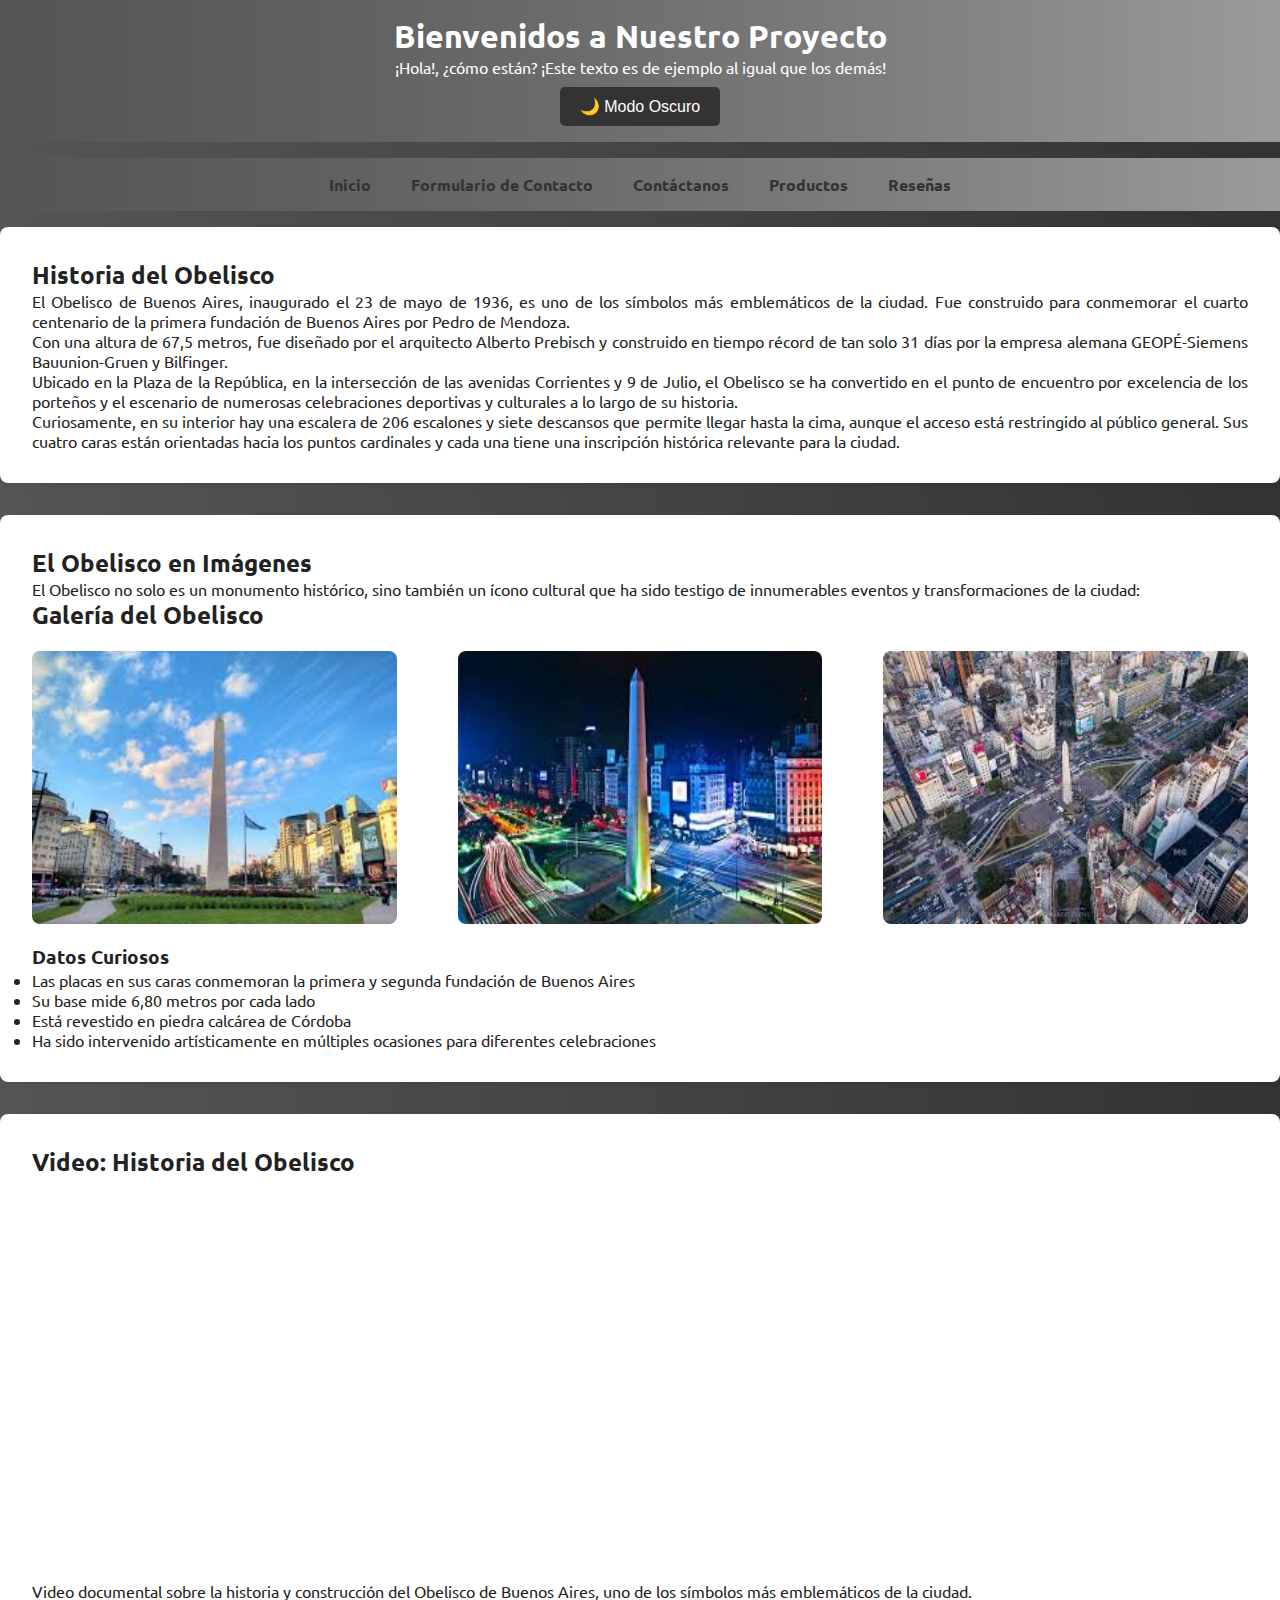
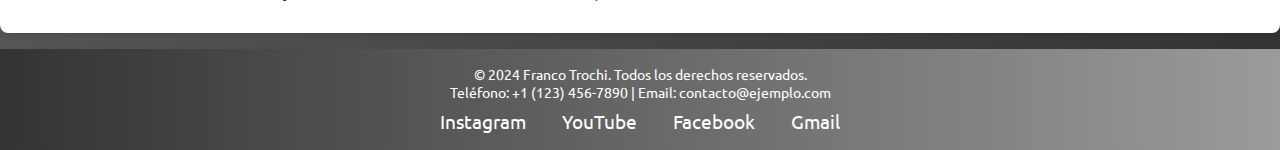
<file: index.html>
<!DOCTYPE html>
<html lang="es">
<head>
  <meta charset="UTF-8">
  <meta name="viewport" content="width=device-width, initial-scale=1.0">
  <meta name="description" content="Conoce la historia y curiosidades del Obelisco de Buenos Aires, uno de los monumentos más emblemáticos de la ciudad.">
  <meta name="keywords" content="Obelisco, Buenos Aires, historia, monumento, Argentina, turismo, cultural, arquitectura">
  <meta name="author" content="Franco Trochi">
  <title>El Obelisco casa de souvenirs</title>
  <link rel="stylesheet" href="proyectodetalentotech_files/style.css">
  <link rel="icon" type="image/x-icon" href="imagenes/favicon.png">
  <link href="https://fonts.googleapis.com/css2?family=Ubuntu:wght@400;700&display=swap" rel="stylesheet">
  <script src="proyectodetalentotech_files/script.js" defer></script>
  <style>
    .carrusel-container {
        display: flex; /* Asegura que las imágenes estén en línea */
        justify-content: space-between; /* Espacio entre las imágenes */
        margin: 20px 0; /* Espaciado arriba y abajo */
    }

    .carrusel-imagen {
        width: 30%; /* Mantiene el ancho de las imágenes */
        border-radius: 8px; /* Bordes redondeados */
        transition: transform 0.3s ease; /* Transición suave al escalar */
    }

    .carrusel-imagen:hover {
        transform: scale(1.1); /* Escalar la imagen al pasar el mouse */
        z-index: 1; /* Asegura que la imagen escalada esté en el frente */
    }
  </style>
</head>
<body>
  
<!-- Sección de presentación -->
<header>
  <h1>Bienvenidos a Nuestro Proyecto</h1>
  <p>¡Hola!, ¿cómo están? ¡Este texto es de ejemplo al igual que los demás!</p>
  <button id="modo-tema" onclick="toggleTema()">🌙 Modo Oscuro</button>
</header>

  <!-- Enlaces a otras secciones -->
  <nav>
    <ul>
      <li><a href="index.html">Inicio</a></li>
      <li><a href="formulario.html">Formulario de Contacto</a></li>
      <li><a href="contacto.html">Contáctanos</a></li>
      <li><a href="productos.html">Productos</a></li>
      <li><a href="Reseñas.html">Reseñas</a></li>
    </ul>
  </nav>

  <!-- Sección de Historia del Obelisco -->
  <section>
    <h2>Historia del Obelisco</h2>
    <p>El Obelisco de Buenos Aires, inaugurado el 23 de mayo de 1936, es uno de los símbolos más emblemáticos de la ciudad. Fue construido para conmemorar el cuarto centenario de la primera fundación de Buenos Aires por Pedro de Mendoza.</p>
    
    <p>Con una altura de 67,5 metros, fue diseñado por el arquitecto Alberto Prebisch y construido en tiempo récord de tan solo 31 días por la empresa alemana GEOPÉ-Siemens Bauunion-Gruen y Bilfinger.</p>
    
    <p>Ubicado en la Plaza de la República, en la intersección de las avenidas Corrientes y 9 de Julio, el Obelisco se ha convertido en el punto de encuentro por excelencia de los porteños y el escenario de numerosas celebraciones deportivas y culturales a lo largo de su historia.</p>
    
    <p>Curiosamente, en su interior hay una escalera de 206 escalones y siete descansos que permite llegar hasta la cima, aunque el acceso está restringido al público general. Sus cuatro caras están orientadas hacia los puntos cardinales y cada una tiene una inscripción histórica relevante para la ciudad.</p>
  </section>

  <!-- Sección de Imágenes y Datos Adicionales del Obelisco -->
  <section>
    <h2>El Obelisco en Imágenes</h2>
    
    <p>El Obelisco no solo es un monumento histórico, sino también un ícono cultural que ha sido testigo de innumerables eventos y transformaciones de la ciudad:</p>
    
    <h2>Galería del Obelisco</h2>
    <div class="carrusel-container">
      <img src="imagenes/obeliscoDeDia.jpg" alt="Obelisco durante el día, vista de la plaza" class="carrusel-imagen">
      <img src="imagenes/obeliscoDeNoche.jpg" alt="Obelisco iluminado de noche, con luces brillantes" class="carrusel-imagen">
      <img src="imagenes/vistaAereaDelObelisco.jpg" alt="Vista aérea del Obelisco desde lo alto con la ciudad de fondo" class="carrusel-imagen">
    </div>
    
    <h3>Datos Curiosos</h3>
    <ul>
      <li>Las placas en sus caras conmemoran la primera y segunda fundación de Buenos Aires</li>
      <li>Su base mide 6,80 metros por cada lado</li>
      <li>Está revestido en piedra calcárea de Córdoba</li>
      <li>Ha sido intervenido artísticamente en múltiples ocasiones para diferentes celebraciones</li>
    </ul>
  </section>

  <!-- Sección de Video -->
  <section class="video-section">
    <h2>Video: Historia del Obelisco</h2>
    <div class="video-container">
      <iframe 
        width="560" 
        height="315" 
        src="https://www.youtube.com/embed/UiRO_eU-cfk" 
        title="Historia del Obelisco de Buenos Aires" 
        frameborder="0" 
        allow="accelerometer; autoplay; clipboard-write; encrypted-media; gyroscope; picture-in-picture; web-share" 
        allowfullscreen>
      </iframe>
    </div>
    <p class="video-description">Video documental sobre la historia y construcción del Obelisco de Buenos Aires, uno de los símbolos más emblemáticos de la ciudad.</p>
  </section>

  <!-- Footer -->
  <footer>
    <p>&copy; 2024 Franco Trochi. Todos los derechos reservados.</p>
    <p>Teléfono: +1 (123) 456-7890 | Email: contacto@ejemplo.com</p>
    <div class="social-icons">
      <a href="https://www.instagram.com" target="_blank" class="icon instagram">Instagram</a>
      <a href="https://www.youtube.com" target="_blank" class="icon youtube">YouTube</a>
      <a href="https://www.facebook.com" target="_blank" class="icon facebook">Facebook</a>
      <a href="mailto:contacto@ejemplo.com" target="_blank" class="icon gmail">Gmail</a>
    </div>
  </footer>

</body>
</html>
</file>
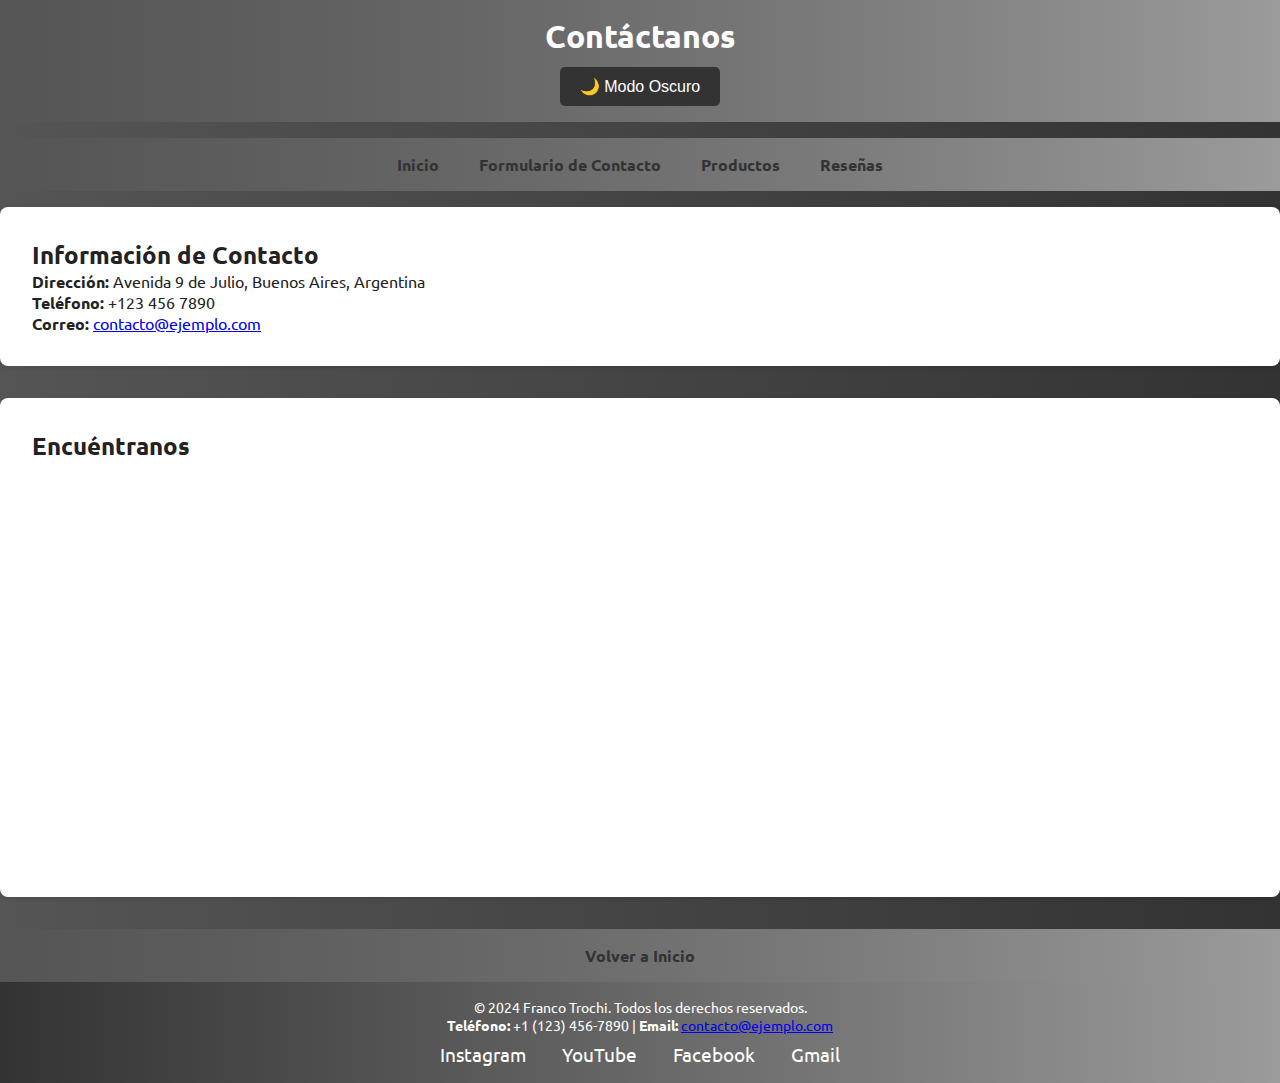
<file: Contacto.html>
<!DOCTYPE html>
<html lang="es">
<head>
  <meta charset="UTF-8">
  <meta name="viewport" content="width=device-width, initial-scale=1.0">
  <meta name="description" content="Ponte en contacto con nosotros. Encuentra nuestra dirección, teléfono y correo electrónico, o visítanos en el Obelisco, Buenos Aires.">
  <meta name="keywords" content="contacto, dirección, teléfono, Obelisco, Buenos Aires, formulario de contacto">
  <title>Contáctanos</title>
  <link rel="stylesheet" href="proyectodetalentotech_files/style.css">
  <link rel="icon" type="image/x-icon" href="imagenes/favicon.png">
  <link href="https://fonts.googleapis.com/css2?family=Ubuntu:wght@400;700&display=swap" rel="stylesheet">
  <script src="proyectodetalentotech_files/script.js" defer></script>
</head>
<body>

  <!-- Encabezado principal -->
  <header>
    <h1>Contáctanos</h1>
    <button id="modo-tema" onclick="toggleTema()">🌙 Modo Oscuro</button>
  </header>

  <!-- Navegación principal -->
  <nav>
    <ul>
      <li><a href="index.html">Inicio</a></li>
      <li><a href="formulario.html">Formulario de Contacto</a></li>
      <li><a href="productos.html">Productos</a></li>
      <li><a href="Reseñas.html">Reseñas</a></li>
    </ul>
  </nav>

  <!-- Información de contacto -->
  <section>
    <h2>Información de Contacto</h2>
    <p><strong>Dirección:</strong> Avenida 9 de Julio, Buenos Aires, Argentina</p>
    <p><strong>Teléfono:</strong> +123 456 7890</p>
    <p><strong>Correo:</strong> <a href="mailto:contacto@ejemplo.com">contacto@ejemplo.com</a></p>
  </section>

  <!-- Mapa de Google con iframe -->
  <section>
    <h2>Encuéntranos</h2>
    <iframe 
      src="https://www.google.com/maps/embed?pb=!1m18!1m12!1m3!1d3284.016888186316!2d-58.38414532358025!3d-34.603734457500266!2m3!1f0!2f0!3f0!3m2!1i1024!2i768!4f13.1!3m3!1m2!1s0x4aa9f0a6da5edb%3A0x11bead4e234e558b!2sObelisco!5e0!3m2!1ses-419!2sar!4v1730202387124!5m2!1ses-419!2sar"
      width="600"
      height="450"
      style="border:0;"
      allowfullscreen=""
      loading="lazy"
      referrerpolicy="no-referrer-when-downgrade"
      title="Ubicación del Obelisco, Buenos Aires"
    ></iframe>
  </section>

  <!-- Enlace de navegación para volver al inicio -->
  <nav>
    <a href="index.html">Volver a Inicio</a>
  </nav>

  <!-- Footer -->
  <footer>
    <p>&copy; 2024 Franco Trochi. Todos los derechos reservados.</p>
    <p><strong>Teléfono:</strong> +1 (123) 456-7890 | <strong>Email:</strong> <a href="mailto:contacto@ejemplo.com">contacto@ejemplo.com</a></p>
    <div class="social-icons">
      <a href="https://www.instagram.com" target="_blank" class="icon instagram" aria-label="Instagram">Instagram</a>
      <a href="https://www.youtube.com" target="_blank" class="icon youtube" aria-label="YouTube">YouTube</a>
      <a href="https://www.facebook.com" target="_blank" class="icon facebook" aria-label="Facebook">Facebook</a>
      <a href="mailto:contacto@ejemplo.com" target="_blank" class="icon gmail" aria-label="Correo electrónico">Gmail</a>
    </div>
  </footer>

</body>
</html>
</file>
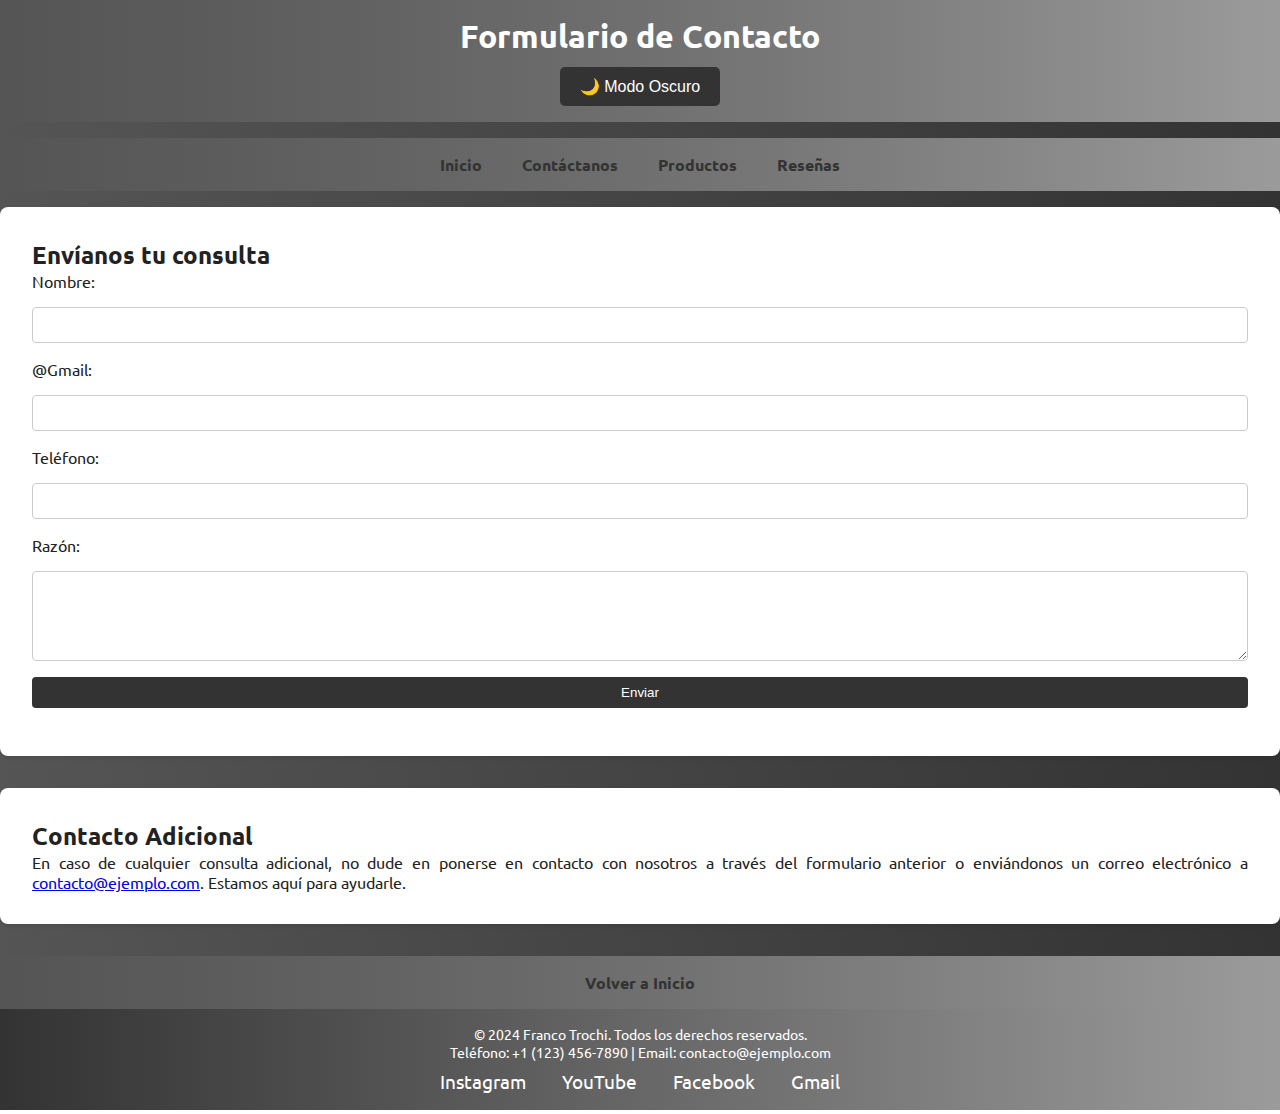
<file: formulario.html>
<!DOCTYPE html>
<html lang="es">
<head>
  <meta charset="UTF-8">
  <meta name="viewport" content="width=device-width, initial-scale=1.0">
  <meta name="description" content="Formulario de contacto para consultas, dudas o comentarios. Contáctanos fácilmente.">
  <title>Formulario de Contacto</title>
  <link rel="stylesheet" href="proyectodetalentotech_files/style.css">
  <link rel="icon" type="image/x-icon" href="imagenes/favicon.png">
  <link href="https://fonts.googleapis.com/css2?family=Ubuntu:wght@400;700&display=swap" rel="stylesheet">
  <script src="proyectodetalentotech_files/script.js" defer></script>
</head>
<body>

  <header>
    <h1>Formulario de Contacto</h1>
    <button id="modo-tema" onclick="toggleTema()">🌙 Modo Oscuro</button>
  </header>

  <nav>
    <ul>
      <li><a href="index.html">Inicio</a></li>
      <li><a href="contacto.html">Contáctanos</a></li>
      <li><a href="productos.html">Productos</a></li>
      <li><a href="Reseñas.html">Reseñas</a></li>
    </ul>
  </nav>

  <!-- Formulario de Contacto -->
  <section>
    <h2>Envíanos tu consulta</h2> <!-- Encabezado secundario para SEO -->
    <form action="https://formspree.io/f/mzzbdqne" method="POST">
      <label for="nombre">Nombre:</label>
      <input type="text" id="nombre" name="nombre" required aria-required="true">

      <label for="email">@Gmail:</label>
      <input type="email" id="email" name="email" required aria-required="true">

      <label for="telefono">Teléfono:</label>
      <input type="tel" id="telefono" name="telefono" required aria-required="true">

      <label for="mensaje">Razón:</label>
      <textarea id="mensaje" name="mensaje" rows="4" required aria-required="true"></textarea>

      <button type="submit">Enviar</button>
    </form>
  </section>

  <section>
    <h2>Contacto Adicional</h2> <!-- Mejora el SEO con un encabezado relevante -->
    <p>En caso de cualquier consulta adicional, no dude en ponerse en contacto con nosotros a través del formulario anterior o enviándonos un correo electrónico a <a href="mailto:contacto@ejemplo.com">contacto@ejemplo.com</a>. Estamos aquí para ayudarle.</p>
  </section>

  <nav>
    <a href="index.html">Volver a Inicio</a>
  </nav>

  <!-- Footer -->
  <footer>
    <p>&copy; 2024 Franco Trochi. Todos los derechos reservados.</p>
    <p>Teléfono: +1 (123) 456-7890 | Email: contacto@ejemplo.com</p>
    <div class="social-icons">
      <a href="https://www.instagram.com" target="_blank" class="icon instagram" aria-label="Instagram">Instagram</a>
      <a href="https://www.youtube.com" target="_blank" class="icon youtube" aria-label="YouTube">YouTube</a>
      <a href="https://www.facebook.com" target="_blank" class="icon facebook" aria-label="Facebook">Facebook</a>
      <a href="mailto:contacto@ejemplo.com" target="_blank" class="icon gmail" aria-label="Gmail">Gmail</a>
    </div>
  </footer>

</body>
</html>
</file>
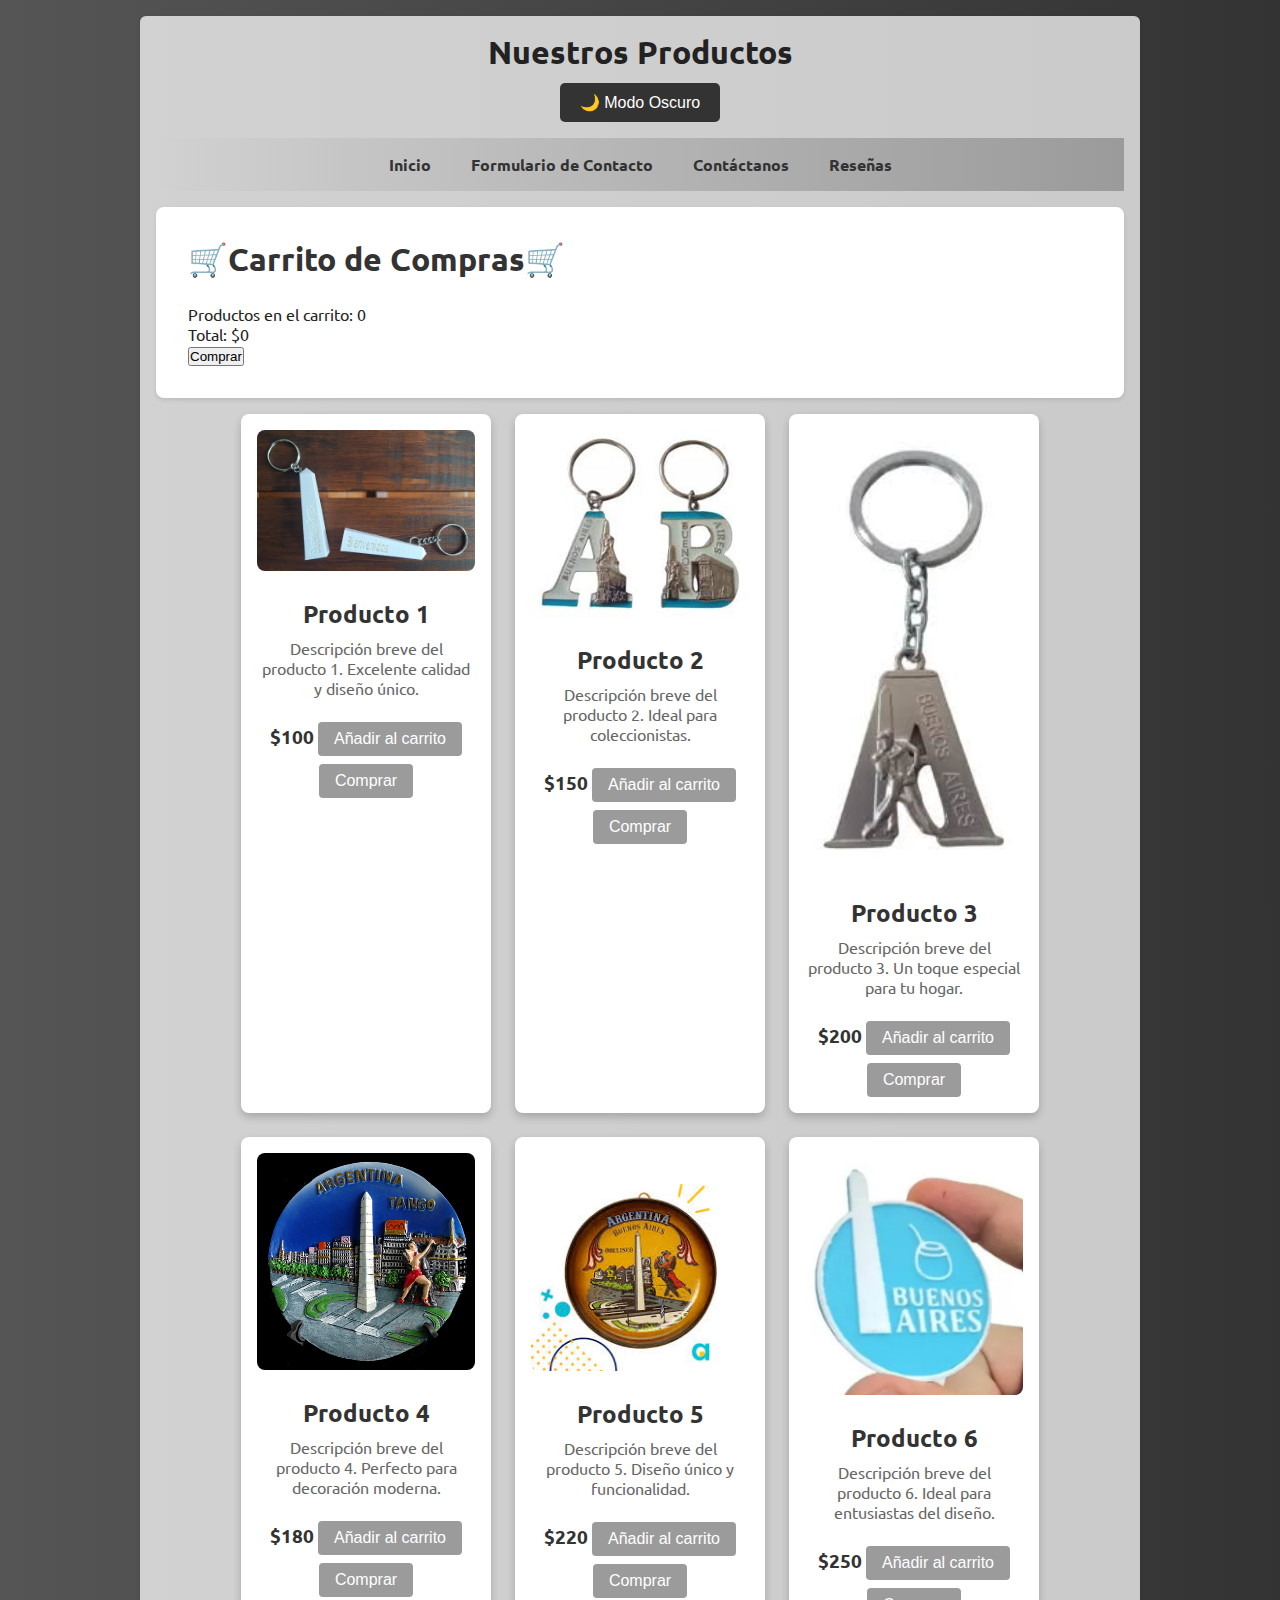
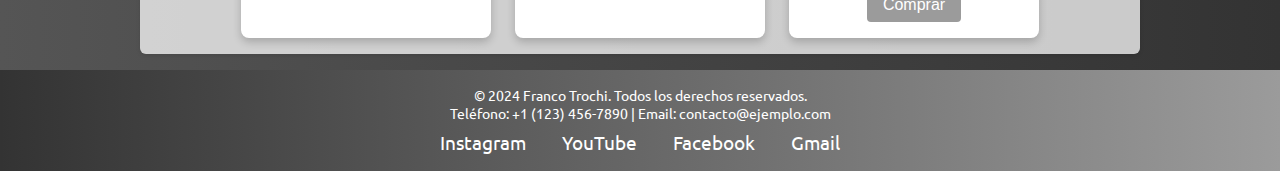
<file: Productos.html>
<!DOCTYPE html>
<html lang="en">
<head>
    <meta charset="UTF-8">
    <meta name="viewport" content="width=device-width, initial-scale=1.0">
    <meta name="description" content="Carrito de compras con productos variados. Añade artículos al carrito y simula una compra de manera sencilla.">
    <meta name="keywords" content="carrito de compras, tienda online, ecommerce, productos, compra">
    <meta name="author" content="Franco Trochi">
    <title>Productos</title>
    <link rel="stylesheet" href="proyectodetalentotech_files/style.css">
    <link rel="icon" type="image/x-icon" href="imagenes/favicon.png">
    <link href="https://fonts.googleapis.com/css2?family=Ubuntu:wght@400;700&display=swap" rel="stylesheet">
    <script src="proyectodetalentotech_files/script.js" defer></script>
</head>
<body>
    <!-- Sección de Productos -->
    <section class="productos">
        <h1>Nuestros Productos</h1>
        <button id="modo-tema" onclick="toggleTema()">🌙 Modo Oscuro</button>

        <nav>
            <ul>
                <li><a href="index.html">Inicio</a></li>
                <li><a href="formulario.html">Formulario de Contacto</a></li>
                <li><a href="contacto.html">Contáctanos</a></li>
                <li><a href="Reseñas.html">Reseñas</a></li>
            </ul>
        </nav>

        <!-- Contenedor del Carrito -->
        <section id="carrito">
            <h2>🛒Carrito de Compras🛒</h2>
            <div id="carrito-container"></div>
            <p id="contador-carrito">Productos en el carrito: 0</p>
            <p id="carrito-total">Total: $0</p>
            <button id="btn-comprar" onclick="simularCompra()">Comprar</button>
        </section>
        
        <div class="productos-container">
            <div class="producto-card">
                <img src="imagenes/producto 1.jpeg" alt="Producto 1: Camiseta de algodón con logo" />
                <h3>Producto 1</h3>
                <p>Descripción breve del producto 1. Excelente calidad y diseño único.</p>
                <span class="precio">$100</span>
                <button class="btn-comprar" onclick="agregarAlCarrito('Producto 1', 100)">Añadir al carrito</button>
                <button class="btn-comprar" onclick="simularCompra()">Comprar</button>
            </div>
            
            <div class="producto-card">
                <img src="imagenes/producto 2.jpg" alt="Producto 2: Figura coleccionable de acción" />
                <h3>Producto 2</h3>
                <p>Descripción breve del producto 2. Ideal para coleccionistas.</p>
                <span class="precio">$150</span>
                <button class="btn-comprar" onclick="agregarAlCarrito('Producto 2', 150)">Añadir al carrito</button>
                <button class="btn-comprar" onclick="simularCompra()">Comprar</button>
            </div>

            <div class="producto-card">
                <img src="imagenes/producto 3.jpg" alt="Producto 3: Adorno decorativo para hogar" />
                <h3>Producto 3</h3>
                <p>Descripción breve del producto 3. Un toque especial para tu hogar.</p>
                <span class="precio">$200</span>
                <button class="btn-comprar" onclick="agregarAlCarrito('Producto 3', 200)">Añadir al carrito</button>
                <button class="btn-comprar" onclick="simularCompra()">Comprar</button>
            </div>

            <div class="producto-card">
                <img src="imagenes/producto 4.png" alt="Producto 4: Objeto decorativo moderno" />
                <h3>Producto 4</h3>
                <p>Descripción breve del producto 4. Perfecto para decoración moderna.</p>
                <span class="precio">$180</span>
                <button class="btn-comprar" onclick="agregarAlCarrito('Producto 4', 180)">Añadir al carrito</button>
                <button class="btn-comprar" onclick="simularCompra()">Comprar</button>
            </div>

            <div class="producto-card">
                <img src="imagenes/producto 5.jpg" alt="Producto 5: Lámpara de diseño innovador" />
                <h3>Producto 5</h3>
                <p>Descripción breve del producto 5. Diseño único y funcionalidad.</p>
                <span class="precio">$220</span>
                <button class="btn-comprar" onclick="agregarAlCarrito('Producto 5', 220)">Añadir al carrito</button>
                <button class="btn-comprar" onclick="simularCompra()">Comprar</button>
            </div>

            <div class="producto-card">
                <img src="imagenes/producto 6.jpg" alt="Producto 6: Silla ergonómica de diseño moderno" />
                <h3>Producto 6</h3>
                <p>Descripción breve del producto 6. Ideal para entusiastas del diseño.</p>
                <span class="precio">$250</span>
                <button class="btn-comprar" onclick="agregarAlCarrito('Producto 6', 250)">Añadir al carrito</button>
                <button class="btn-comprar" onclick="simularCompra()">Comprar</button>
            </div>
        </div>
    </section>

    <footer>
        <p>&copy; 2024 Franco Trochi. Todos los derechos reservados.</p>
        <p>Teléfono: +1 (123) 456-7890 | Email: contacto@ejemplo.com</p>
        <div class="social-icons">
            <a href="https://www.instagram.com" target="_blank" class="icon instagram">Instagram</a>
            <a href="https://www.youtube.com" target="_blank" class="icon youtube">YouTube</a>
            <a href="https://www.facebook.com" target="_blank" class="icon facebook">Facebook</a>
            <a href="mailto:contacto@ejemplo.com" target="_blank" class="icon gmail">Gmail</a>
        </div>
    </footer>
</body>
</html>
</file>
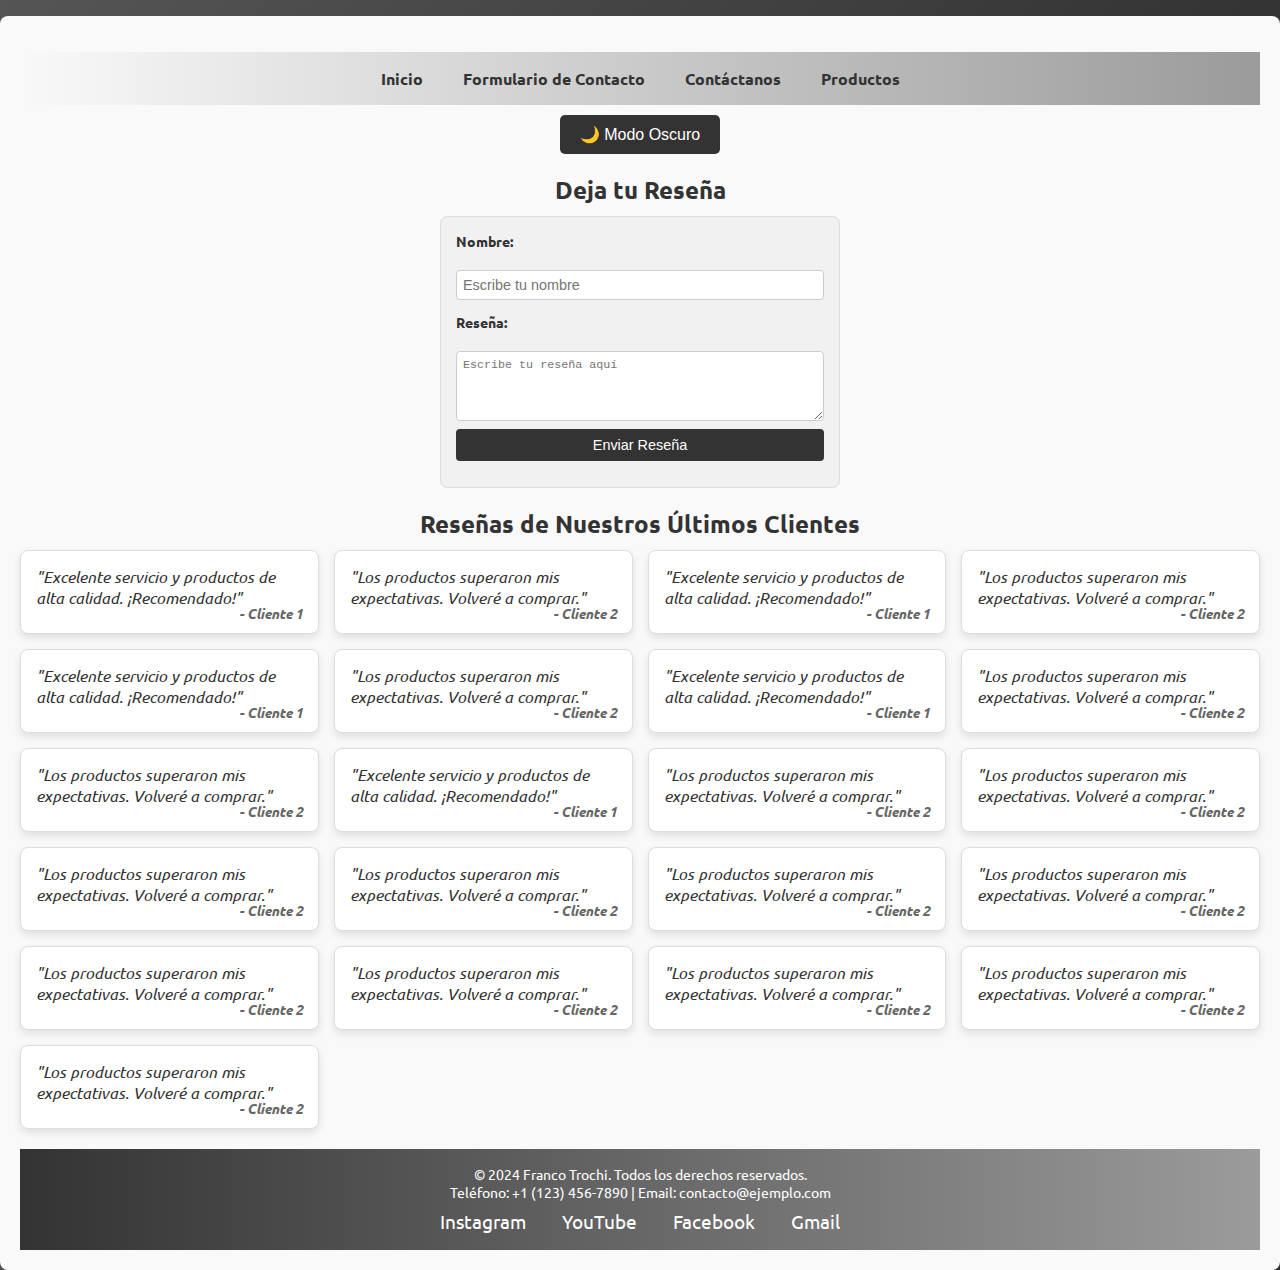
<file: Reseñas.html>
<!DOCTYPE html>
<html lang="es">
<head>
  <meta charset="UTF-8">
  <meta name="viewport" content="width=device-width, initial-scale=1.0">
  <meta name="description" content="Deja tu reseña en nuestro sitio web y lee las opiniones de nuestros clientes sobre nuestros productos y servicios.">
  <meta name="keywords" content="reseñas, opiniones, productos, servicio, clientes">
  <meta name="author" content="Franco Trochi">
  <title>Reseñas de Clientes - Franco Trochi</title>
  <link rel="stylesheet" href="proyectodetalentotech_files/style.css">
  <link rel="icon" type="image/x-icon" href="imagenes/favicon.png" alt="Icono del sitio">
  <link href="https://fonts.googleapis.com/css2?family=Ubuntu:wght@400;700&display=swap" rel="stylesheet">
  <script src="proyectodetalentotech_files/script.js" defer></script>
</head>
<body>

    <section class="resenas" aria-labelledby="resenas-section">
        <nav aria-label="Menú principal">
            <ul>
              <li><a href="index.html" title="Ir al inicio de la página">Inicio</a></li>
              <li><a href="formulario.html" title="Formulario de contacto">Formulario de Contacto</a></li>
              <li><a href="contacto.html" title="Página de contacto">Contáctanos</a></li>
              <li><a href="productos.html" title="Ver productos disponibles">Productos</a></li>
            </ul>
          </nav>
          
          <button id="modo-tema" onclick="toggleTema()" aria-label="Cambiar al modo oscuro">🌙 Modo Oscuro</button>

            <h3 id="resenas-section">Deja tu Reseña</h3>
            <form action="https://formspree.io/f/mzzbdqne" method="POST" class="form-resena" aria-labelledby="resenas-section">
                <label for="nombre">Nombre:</label>
                <input type="text" id="nombre" name="nombre" placeholder="Escribe tu nombre" required aria-label="Escribe tu nombre">

                <label for="comentario">Reseña:</label>
                <textarea id="comentario" name="comentario" rows="4" placeholder="Escribe tu reseña aquí" required aria-label="Escribe tu reseña aquí"></textarea>

                <button type="submit" aria-label="Enviar reseña">Enviar Reseña</button>
            </form>

            <h3>Reseñas de Nuestros Últimos Clientes</h3>

            <div class="resenas-container">
                <!-- Reseñas existentes -->
                <div class="resena-card">
                    <p>"Excelente servicio y productos de alta calidad. ¡Recomendado!"</p>
                    <span>- Cliente 1</span>
                </div>
                <div class="resena-card">
                    <p>"Los productos superaron mis expectativas. Volveré a comprar."</p>
                    <span>- Cliente 2</span>
                </div>
                <div class="resena-card">
                    <p>"Excelente servicio y productos de alta calidad. ¡Recomendado!"</p>
                    <span>- Cliente 1</span>
                </div>
                <div class="resena-card">
                    <p>"Los productos superaron mis expectativas. Volveré a comprar."</p>
                    <span>- Cliente 2</span>
                </div>
                <div class="resena-card">
                    <p>"Excelente servicio y productos de alta calidad. ¡Recomendado!"</p>
                    <span>- Cliente 1</span>
                </div>
                <div class="resena-card">
                    <p>"Los productos superaron mis expectativas. Volveré a comprar."</p>
                    <span>- Cliente 2</span>
                </div>
                <div class="resena-card">
                    <p>"Excelente servicio y productos de alta calidad. ¡Recomendado!"</p>
                    <span>- Cliente 1</span>
                </div>
                <div class="resena-card">
                    <p>"Los productos superaron mis expectativas. Volveré a comprar."</p>
                    <span>- Cliente 2</span>
                </div>
                <div class="resena-card">
                    <p>"Los productos superaron mis expectativas. Volveré a comprar."</p>
                    <span>- Cliente 2</span>
                </div>
                <div class="resena-card">
                    <p>"Excelente servicio y productos de alta calidad. ¡Recomendado!"</p>
                    <span>- Cliente 1</span>
                </div>
                <div class="resena-card">
                    <p>"Los productos superaron mis expectativas. Volveré a comprar."</p>
                    <span>- Cliente 2</span>
                </div>
                <div class="resena-card">
                    <p>"Los productos superaron mis expectativas. Volveré a comprar."</p>
                    <span>- Cliente 2</span>
                </div>
                <div class="resena-card">
                    <p>"Los productos superaron mis expectativas. Volveré a comprar."</p>
                    <span>- Cliente 2</span>
                </div>
                <div class="resena-card">
                    <p>"Los productos superaron mis expectativas. Volveré a comprar."</p>
                    <span>- Cliente 2</span>
                </div>
                <div class="resena-card">
                    <p>"Los productos superaron mis expectativas. Volveré a comprar."</p>
                    <span>- Cliente 2</span>
                </div>
                <div class="resena-card">
                    <p>"Los productos superaron mis expectativas. Volveré a comprar."</p>
                    <span>- Cliente 2</span>
                </div>
                <div class="resena-card">
                    <p>"Los productos superaron mis expectativas. Volveré a comprar."</p>
                    <span>- Cliente 2</span>
                </div>
                <div class="resena-card">
                    <p>"Los productos superaron mis expectativas. Volveré a comprar."</p>
                    <span>- Cliente 2</span>
                </div>
                <div class="resena-card">
                    <p>"Los productos superaron mis expectativas. Volveré a comprar."</p>
                    <span>- Cliente 2</span>
                </div>
                <div class="resena-card">
                    <p>"Los productos superaron mis expectativas. Volveré a comprar."</p>
                    <span>- Cliente 2</span>
                </div>
                <div class="resena-card">
                    <p>"Los productos superaron mis expectativas. Volveré a comprar."</p>
                    <span>- Cliente 2</span>
                </div>
                <!-- Más reseñas aquí -->
            </div>
    
        <!-- Footer -->
        <footer>
            <p>&copy; 2024 Franco Trochi. Todos los derechos reservados.</p>
            <p>Teléfono: +1 (123) 456-7890 | Email: contacto@ejemplo.com</p>
            <div class="social-icons">
              <a href="https://www.instagram.com" target="_blank" class="icon instagram" aria-label="Ir a Instagram">Instagram</a>
              <a href="https://www.youtube.com" target="_blank" class="icon youtube" aria-label="Ir a YouTube">YouTube</a>
              <a href="https://www.facebook.com" target="_blank" class="icon facebook" aria-label="Ir a Facebook">Facebook</a>
              <a href="mailto:contacto@ejemplo.com" target="_blank" class="icon gmail" aria-label="Enviar un correo electrónico">Gmail</a>
            </div>
        </footer>
    
</body>
</html>
</file>
<file: proyectodetalentotech_files/style.css>
/* Estilos básicos para el proyecto */
* {
    margin: 0;
    padding: 0;
    box-sizing: border-box;
}

html, body {
    font-family: 'Ubuntu', sans-serif;
    height: 100%;
    margin: 0;
    padding: 0;
    background: linear-gradient(to left, #333, #555); /* Fondo en gris oscuro a gris medio */
    color: #222; /* Texto oscuro por defecto */
    display: flex;
    flex-direction: column;
}

/* Contenedor principal */
body {
    display: flex;
    flex-direction: column;
    min-height: 100vh;
}

header, footer, nav {
    background: linear-gradient(to right, #ffffff00, #9b9b9b);
    color: #fff;
    padding: 1rem;
    text-align: center;
    width: 100%;
}

nav ul {
    list-style: none;
    display: flex;
    justify-content: center;
    gap: 1.5rem; /* Espaciado entre los enlaces */
    margin: 0;
    padding: 0;
}

nav a {
    color: #fff;
    text-decoration: none;
    font-weight: bold;
    transition: color 0.3s ease;
}

nav a:hover {
    color: #ddd; /* Color al pasar el cursor sobre el enlace */
}

section {
    padding: 2rem;
    margin: 1rem 0;
    background-color: #fff;
    border-radius: 8px;
    box-shadow: 0 2px 4px rgba(0, 0, 0, 0.1);
    flex: 1;
    text-align: justify; /* Alineación justificada para mejor legibilidad */
}

form {
    display: flex;
    flex-direction: column;
}

form label, form input, form textarea, form button {
    margin-bottom: 1rem;
}

form input, form textarea {
    padding: 0.5rem;
    font-size: 1rem;
    border-radius: 4px;
    border: 1px solid #ccc;
}

form button {
    padding: 0.5rem 1rem;
    color: #fff;
    background-color: #333;
    border: none;
    border-radius: 4px;
    cursor: pointer;
    transition: background-color 0.3s ease; /* Transición suave */
}

form button:hover {
    background-color: #555;
}

iframe {
    width: 100%;
    height: 400px;
    border: 0;
    border-radius: 8px;
    animation: zoomIn 1s ease-in-out forwards, zoomOut 1s ease-in-out 1s forwards; /* Primero zoom in, y despues zoom out */
    overflow: hidden;
}

/* Animaciones para el iframe */
@keyframes zoomIn {
    0% {
        transform: scale(0.8); /* Iniciar un poco más pequeño */
        opacity: 0; /* Comenzar invisible */
    }
    50% {
        opacity: 1; /* Hacerlo visible */
    }
    100% {
        transform: scale(1); /* Tamaño final */
    }
}

@keyframes zoomOut {
    0% {
        transform: scale(1); /* Tamaño inicial */
        opacity: 1; /* Comenzar visible */
    }
    50% {
        transform: scale(1.05); /* Aumentar un poco */
    }
    100% {
        transform: scale(1); /* Volver al tamaño original */
        opacity: 1; /* Mantenerlo visible */
    }
}

nav {
    text-align: center;
    margin-top: 1rem;
}

nav a {
    color: #333;
    text-decoration: none;
    font-weight: bold;
    margin: 0 0.5rem;
}

nav a:hover {
    color: #555;
}

/* Estilos para el footer */
footer {
    background-color: #333;
    color: #fff;
    text-align: center;
    padding: 1rem;
    width: 100%;
    margin-top: auto; /* Esto empuja el footer al fondo */
}

footer p {
    margin: 0;
    font-size: 0.9rem;
}

/* Estilos para los iconos de redes sociales sin usar imágenes */
.social-icons {
    margin-top: 0.5rem;
}

.social-icons a {
    color: #fff;
    margin: 0 1rem;
    font-size: 1.2rem;
    text-decoration: none;
}

.social-icons a.instagram:hover {
    color: #E1306C; 
}

.social-icons a.youtube:hover {
    color: #FF0000; 
}

.social-icons a.facebook:hover {
    color: #1877F2; 
}

.social-icons a.gmail:hover {
    color: #D44638; 
}

/*  Intento de media queries para más responsividad en otros dispositivos*/
@media (max-width: 768px) {
    section {
        padding: 1rem;
    }
}

/* Sección de Productos */
.productos {
    padding: 1rem; /* Reducimos el padding para hacer la sección más compacta */
    background-color: #ffffffbd; /* Color gris claro para que contraste levemente con el fondo blanco */
    text-align: center;
    border-radius: 6px; /* Opcional: redondea los bordes para darle un toque más estilizado */
    margin: 1rem auto; /* Centra la sección y agrega un margen vertical */
    max-width: 1000px; /* Limita el ancho de la sección en pantallas grandes */
}

.productos h2 {
    font-size: 2rem;
    margin-bottom: 1.5rem;
    color: #333;
}

/* Contenedor y diseño de tarjetas */
.productos-container {
    display: flex;
    flex-wrap: wrap;
    gap: 1.5rem;
    justify-content: center;
}

.producto-card {
    background-color: #fff;
    border-radius: 8px;
    box-shadow: 0 4px 8px rgba(0, 0, 0, 0.2);
    width: 250px;
    padding: 1rem;
    text-align: center;
    transition: transform 0.3s ease;
}

.producto-card img {
    width: 100%;
    height: auto;
    border-radius: 8px;
    margin-bottom: 1rem;
}

.producto-card h3 {
    font-size: 1.5rem;
    color: #333;
    margin: 0.5rem 0;
}

.producto-card p {
    font-size: 1rem;
    color: #666;
    margin-bottom: 1rem;
}

.producto-card .precio {
    font-weight: bold;
    color: #333;
    font-size: 1.2rem;
}

.producto-card:hover {
    transform: scale(1.05); /* Efecto de zoom al pasar el cursor */
}

/* Responsividad para pantallas pequeñas */
@media (max-width: 768px) {
    .producto-card {
        width: 90%;
    }
}

@media (max-width: 480px) {
    .producto-card {
        width: 100%;
    }

    .productos h2 {
        font-size: 1.5rem;
    }
}

/* Estilo del botón de compra */
.btn-comprar {
    margin-top: 0.5rem;
    padding: 0.5rem 1rem;
    background-color: #9b9b9b; /* Verde */
    color: #fff;
    border: none;
    border-radius: 4px;
    font-size: 1rem;
    cursor: pointer;
    transition: background-color 0.3s ease;
}

.btn-comprar:hover {
    background-color: #45a049; /* Color verde más oscuro al pasar el cursor */
}

/* Sección de reseñas */
.resenas {
    padding: 20px;
    background-color: #f9f9f9;
    text-align: center;
    flex: 1; /* Esto permite que esta sección ocupe todo el espacio disponible */
}

.resenas h2 {
    font-size: 2em;
    margin-bottom: 10px;
    color: #333;
}

/* Estilo de las tarjetas de reseñas */
.resenas-container {
    display: grid;
    grid-template-columns: repeat(auto-fit, minmax(250px, 1fr));
    gap: 15px;
    margin-bottom: 20px;
}

.resena-card {
    background-color: #ffffff;
    border: 1px solid #ddd;
    border-radius: 8px;
    padding: 15px;
    box-shadow: 0 4px 8px rgba(0, 0, 0, 0.1);
    font-style: italic;
    color: #555;
    text-align: left;
    position: relative;
}

/* Estilo de texto en las reseñas */
.resena-card p {
    font-size: 1em;
    margin-bottom: 10px;
    color: #333;
}

.resena-card span {
    font-weight: bold;
    color: #666;
    font-size: 0.9em;
    position: absolute;
    bottom: 10px;
    right: 15px;
}

/* Título "Deja tu Reseña" */
.resenas h3 {
    font-size: 1.5em;
    color: #333;
    margin-top: 20px;
    margin-bottom: 10px;
    font-weight: bold;
}

/* Formulario compactado */
.form-resena {
    margin-top: 10px;
    padding: 10px 15px;
    background-color: #f1f1f1;
    border: 1px solid #ddd;
    border-radius: 8px;
    max-width: 400px;
    margin-left: auto;
    margin-right: auto;
    text-align: left;
}

.form-resena label {
    font-weight: bold;
    color: #333;
    margin-top: 5px;
    display: block;
    font-size: 0.9em;
}

.form-resena input,
.form-resena textarea {
    width: 100%;
    padding: 6px;
    margin-top: 4px;
    margin-bottom: 8px;
    border: 1px solid #ccc;
    border-radius: 4px;
    font-size: 0.9em;
}

.form-resena button {
    background-color: #333;
    color: #fff;
    padding: 8px 15px;
    border: none;
    border-radius: 4px;
    cursor: pointer;
    font-size: 0.9em;
}

.form-resena button:hover {
    background-color: #555;
}

/* Modo oscuro y modo claro */
body {
    transition: background-color 0.3s ease, color 0.3s ease;
}

body.modo-oscuro {
    background-color: #121212;
    color: #e0e0e0;
}

body.modo-oscuro section {
    background-color: #1e1e1e;
    color: #e0e0e0;
}

body.modo-oscuro header, 
body.modo-oscuro footer {
    background-color: #1e1e1e;
    color: #e0e0e0;
}

body.modo-oscuro .btn-comprar {
    background-color: #333;
    color: #fff;
}

body.modo-oscuro #btn-comprar {
    background-color: #444;
    color: #fff;
}

/* Estilos del botón de cambio de tema */
#modo-tema {
    margin-top: 10px;
    padding: 10px 20px;
    background-color: #333;
    color: white;
    border: none;
    border-radius: 5px;
    cursor: pointer;
    font-size: 1rem;
    transition: background-color 0.3s ease, color 0.3s ease;
}

#modo-tema:hover {
    background-color: #555;
}

body.modo-oscuro #modo-tema {
    background-color: #e0e0e0;
    color: #333;
}

body.modo-oscuro #modo-tema:hover {
    background-color: #bbb;
    color: #000;
}

a:focus, a:active {
    outline: 3px solid #6c757d; /* Gris oscuro */
    background-color: transparent;
    color: inherit;
}
</file>
